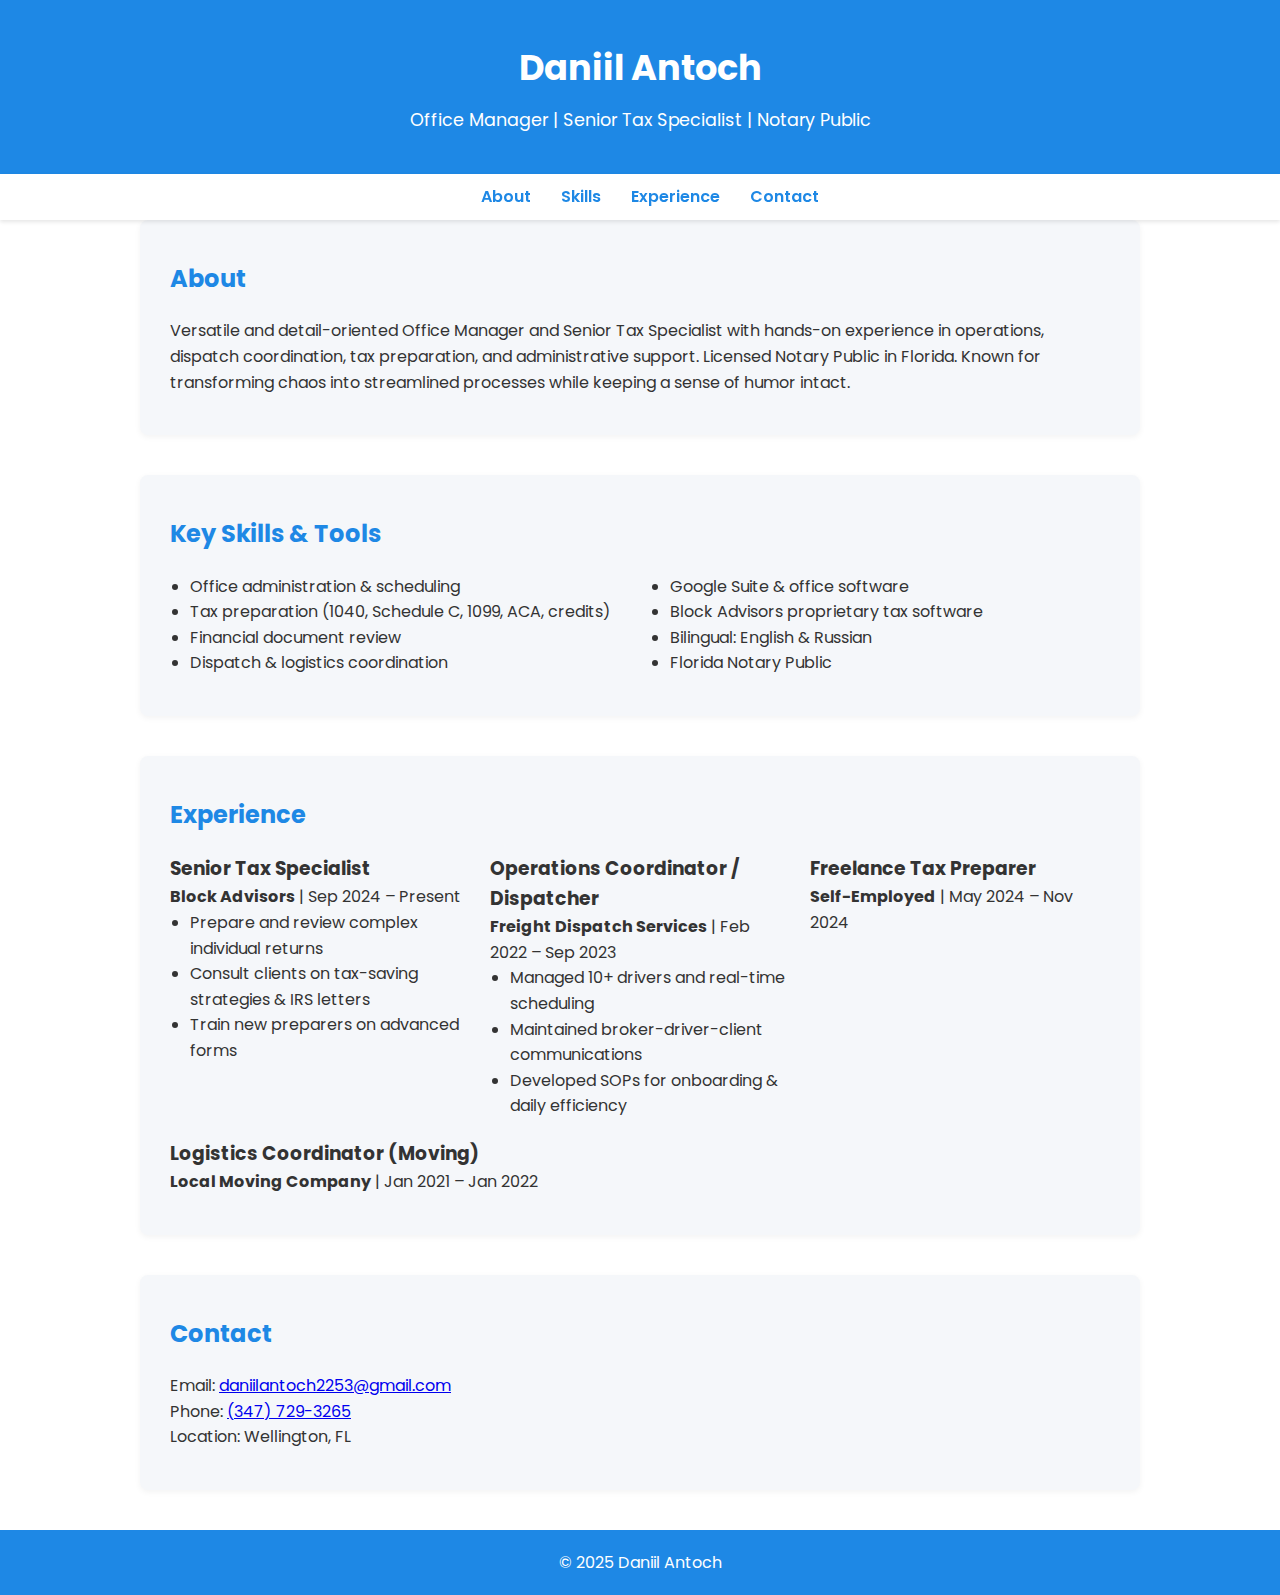
<file: office manager/index.html>
<!DOCTYPE html>
<html lang="en">
<head>
<meta charset="UTF-8">
<meta name="viewport" content="width=device-width, initial-scale=1.0">
<title>Daniil Antoch - Interactive Resume</title>
<link href="https://fonts.googleapis.com/css2?family=Poppins:wght@300;400;600&display=swap" rel="stylesheet">
<style>
    * { box-sizing: border-box; margin:0; padding:0; }
    body { font-family: 'Poppins', sans-serif; line-height:1.6; color:#333; }
    header { background:#1e88e5; color:#fff; padding:40px 20px; text-align:center; }
    header h1 { font-size:2.2rem; margin-bottom:10px; }
    header p { font-size:1.1rem; }
    nav { background:#fff; position:sticky; top:0; z-index:1000; box-shadow:0 2px 4px rgba(0,0,0,.1); }
    nav ul { display:flex; justify-content:center; list-style:none; }
    nav li { margin:10px 15px; }
    nav a { text-decoration:none; color:#1e88e5; font-weight:600; transition:color .2s; }
    nav a:hover { color:#1565c0; }
    section { padding:60px 20px; max-width:1000px; margin:auto; }
    .block { background:#f5f7fa; padding:40px 30px; border-radius:8px; margin-bottom:40px; box-shadow:0 2px 6px rgba(0,0,0,.05); }
    .block h2 { color:#1e88e5; margin-bottom:20px; }
    .two-col { display:flex; flex-wrap:wrap; gap:20px; }
    .two-col > div { flex:1 1 250px; }
    ul { margin-left:20px; }
    footer { background:#1e88e5; color:#fff; text-align:center; padding:20px; }
    @media(max-width:600px){ header h1{font-size:1.8rem;} }
</style>
<script>
function smoothScroll(target){
  document.querySelector(target).scrollIntoView({behavior:'smooth'});
}
</script>
</head>
<body>

<header>
  <h1>Daniil Antoch</h1>
  <p>Office Manager | Senior Tax Specialist | Notary Public</p>
</header>

<nav>
  <ul>
    <li><a href="#" onclick="smoothScroll('#about')">About</a></li>
    <li><a href="#" onclick="smoothScroll('#skills')">Skills</a></li>
    <li><a href="#" onclick="smoothScroll('#experience')">Experience</a></li>
    <li><a href="#" onclick="smoothScroll('#contact')">Contact</a></li>
  </ul>
</nav>

<section id="about" class="block">
  <h2>About</h2>
  <p>Versatile and detail-oriented Office Manager and Senior Tax Specialist with hands-on experience in operations, dispatch coordination, tax preparation, and administrative support. Licensed Notary Public in Florida. Known for transforming chaos into streamlined processes while keeping a sense of humor intact.</p>
</section>

<section id="skills" class="block">
  <h2>Key Skills & Tools</h2>
  <div class="two-col">
    <div>
      <ul>
        <li>Office administration & scheduling</li>
        <li>Tax preparation (1040, Schedule C, 1099, ACA, credits)</li>
        <li>Financial document review</li>
        <li>Dispatch & logistics coordination</li>
      </ul>
    </div>
    <div>
      <ul>
        <li>Google Suite & office software</li>
        <li>Block Advisors proprietary tax software</li>
        <li>Bilingual: English & Russian</li>
        <li>Florida Notary Public</li>
      </ul>
    </div>
  </div>
</section>

<section id="experience" class="block">
  <h2>Experience</h2>
  <div class="two-col">
    <div>
      <h3>Senior Tax Specialist</h3>
      <p><strong>Block Advisors</strong> | Sep 2024 – Present</p>
      <ul>
        <li>Prepare and review complex individual returns</li>
        <li>Consult clients on tax-saving strategies & IRS letters</li>
        <li>Train new preparers on advanced forms</li>
      </ul>
    </div>
    <div>
      <h3>Operations Coordinator / Dispatcher</h3>
      <p><strong>Freight Dispatch Services</strong> | Feb 2022 – Sep 2023</p>
      <ul>
        <li>Managed 10+ drivers and real-time scheduling</li>
        <li>Maintained broker-driver-client communications</li>
        <li>Developed SOPs for onboarding & daily efficiency</li>
      </ul>
    </div>
    <div>
      <h3>Freelance Tax Preparer</h3>
      <p><strong>Self-Employed</strong> | May 2024 – Nov 2024</p>
    </div>
    <div>
      <h3>Logistics Coordinator (Moving)</h3>
      <p><strong>Local Moving Company</strong> | Jan 2021 – Jan 2022</p>
    </div>
  </div>
</section>

<section id="contact" class="block">
  <h2>Contact</h2>
  <p>Email: <a href="mailto:daniilantoch2253@gmail.com">daniilantoch2253@gmail.com</a></p>
  <p>Phone: <a href="tel:+13477293265">(347) 729-3265</a></p>
  <p>Location: Wellington, FL</p>
</section>

<footer>
  &copy; 2025 Daniil Antoch
</footer>

</body>
</html>
</file>
